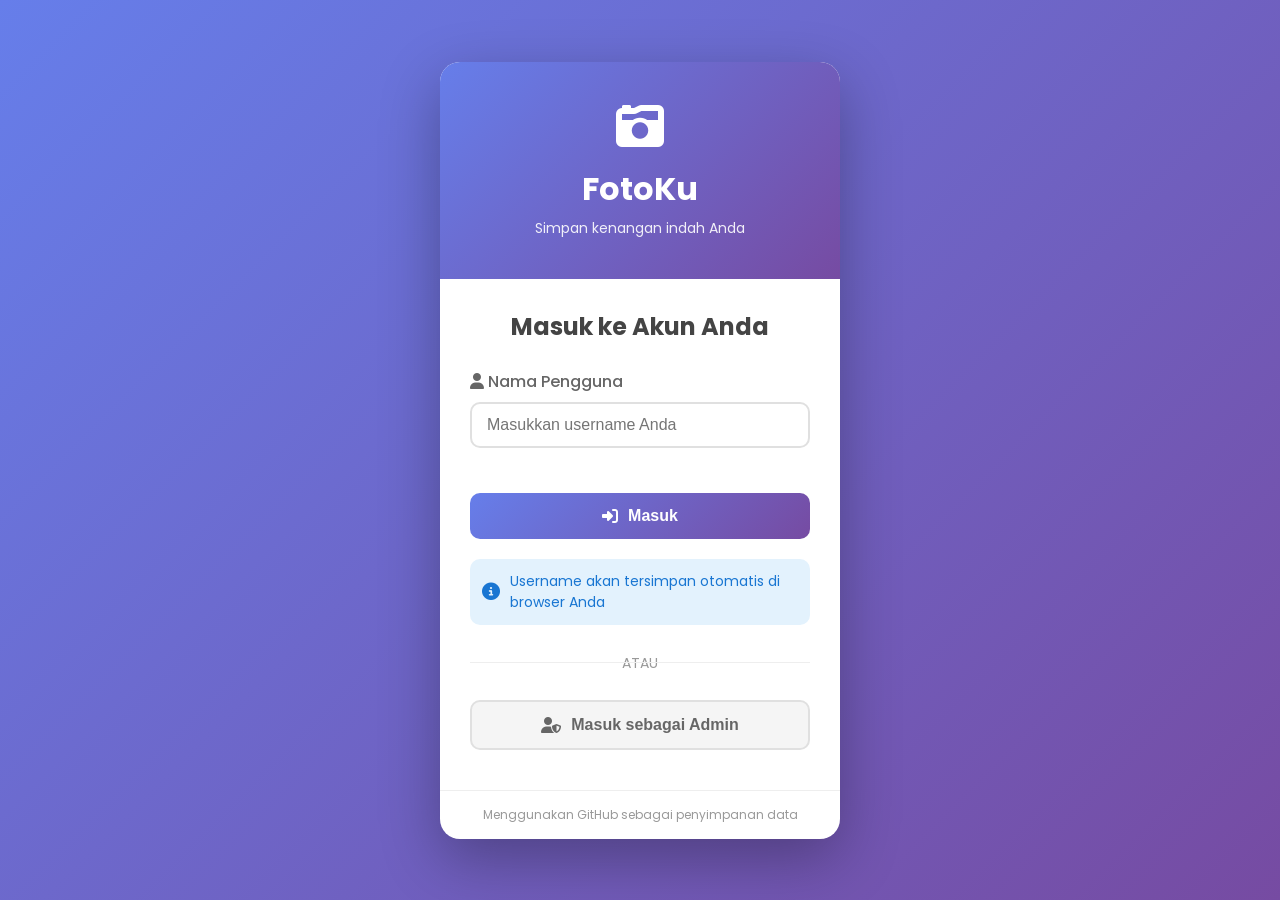
<file: index.html>
<!DOCTYPE html>
<html lang="id">
<head>
    <meta charset="UTF-8">
    <meta name="viewport" content="width=device-width, initial-scale=1.0">
    <title>FotoKu - Login</title>
    <link rel="stylesheet" href="style.css">
    <link rel="stylesheet" href="https://cdnjs.cloudflare.com/ajax/libs/font-awesome/6.4.0/css/all.min.css">
    <link href="https://fonts.googleapis.com/css2?family=Poppins:wght@300;400;500;600;700&display=swap" rel="stylesheet">
</head>
<body>
    <div class="login-container">
        <div class="login-card">
            <div class="logo">
                <i class="fas fa-camera-retro"></i>
                <h1>FotoKu</h1>
                <p class="tagline">Simpan kenangan indah Anda</p>
            </div>
            
            <div class="login-form">
                <h2>Masuk ke Akun Anda</h2>
                
                <div class="form-group">
                    <label for="username">
                        <i class="fas fa-user"></i> Nama Pengguna
                    </label>
                    <input type="text" id="username" placeholder="Masukkan username Anda" autocomplete="username">
                    <div class="error-message" id="username-error"></div>
                </div>
                
                <button id="login-btn" class="btn-login">
                    <i class="fas fa-sign-in-alt"></i> Masuk
                </button>
                
                <div class="info-box">
                    <i class="fas fa-info-circle"></i>
                    <p>Username akan tersimpan otomatis di browser Anda</p>
                </div>
                
                <div class="divider">
                    <span>ATAU</span>
                </div>
                
                <button id="admin-btn" class="btn-admin">
                    <i class="fas fa-user-shield"></i> Masuk sebagai Admin
                </button>
            </div>
            
            <div class="footer">
                <p>Menggunakan GitHub sebagai penyimpanan data</p>
            </div>
        </div>
        
        <div class="notification" id="notification"></div>
    </div>
    
    <script src="script.js"></script>
</body>
</html>
</file>
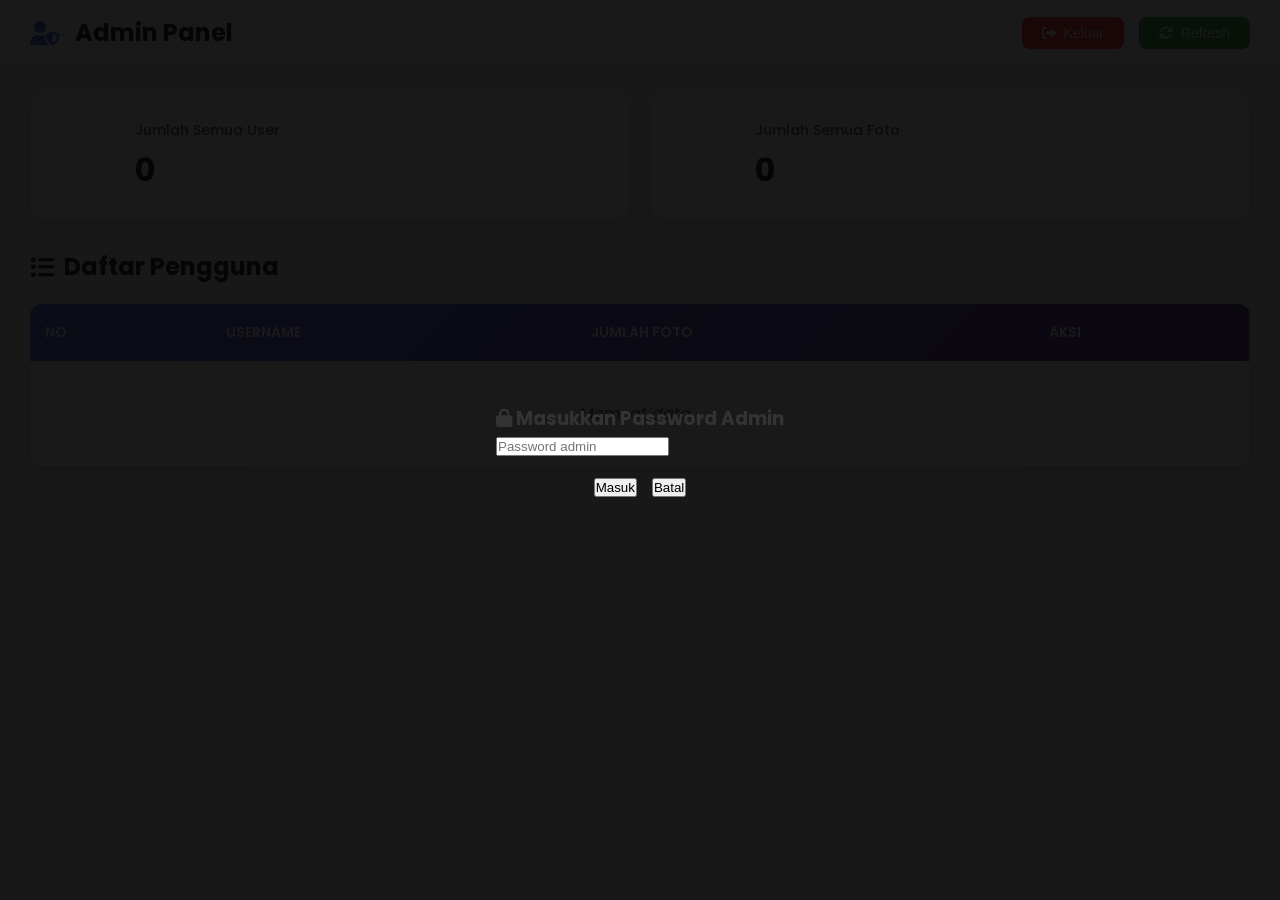
<file: admin.html>
<!DOCTYPE html>
<html lang="id">
<head>
    <meta charset="UTF-8">
    <meta name="viewport" content="width=device-width, initial-scale=1.0">
    <title>FotoKu - Admin Panel</title>
    <link rel="stylesheet" href="style.css">
    <link rel="stylesheet" href="https://cdnjs.cloudflare.com/ajax/libs/font-awesome/6.4.0/css/all.min.css">
    <link href="https://fonts.googleapis.com/css2?family=Poppins:wght@300;400;500;600;700&display=swap" rel="stylesheet">
</head>
<body>
    <div class="admin-container">
        <nav class="admin-nav">
            <div class="nav-brand">
                <i class="fas fa-user-shield"></i>
                <h1>Admin Panel</h1>
            </div>
            <div class="nav-actions">
                <button id="logout-btn" class="btn-logout">
                    <i class="fas fa-sign-out-alt"></i> Keluar
                </button>
                <button id="refresh-btn" class="btn-refresh">
                    <i class="fas fa-sync-alt"></i> Refresh
                </button>
            </div>
        </nav>
        
        <main class="admin-main">
            <div class="stats-container">
                <div class="stat-card">
                    <div class="stat-icon">
                        <i class="fas fa-users"></i>
                    </div>
                    <div class="stat-content">
                        <h3>Jumlah Semua User</h3>
                        <p class="stat-number" id="total-users">0</p>
                    </div>
                </div>
                
                <div class="stat-card">
                    <div class="stat-icon">
                        <i class="fas fa-images"></i>
                    </div>
                    <div class="stat-content">
                        <h3>Jumlah Semua Foto</h3>
                        <p class="stat-number" id="total-photos">0</p>
                    </div>
                </div>
            </div>
            
            <div class="admin-section">
                <h2><i class="fas fa-list"></i> Daftar Pengguna</h2>
                <div class="table-container">
                    <table class="user-table">
                        <thead>
                            <tr>
                                <th>NO</th>
                                <th>USERNAME</th>
                                <th>JUMLAH FOTO</th>
                                <th>AKSI</th>
                            </tr>
                        </thead>
                        <tbody id="users-table-body">
                            <!-- Data akan dimuat di sini -->
                            <tr>
                                <td colspan="4" class="empty-message">Memuat data...</td>
                            </tr>
                        </tbody>
                    </table>
                </div>
            </div>
        </main>
        
        <div class="notification" id="notification"></div>
        <div class="modal-overlay" id="admin-password-modal">
            <div class="modal">
                <h3><i class="fas fa-lock"></i> Masukkan Password Admin</h3>
                <input type="password" id="admin-password" placeholder="Password admin">
                <div class="modal-actions">
                    <button id="submit-admin-password" class="btn-primary">Masuk</button>
                    <button id="cancel-admin" class="btn-secondary">Batal</button>
                </div>
            </div>
        </div>
    </div>
    
    <script src="script.js"></script>
</body>
</html>
</file>
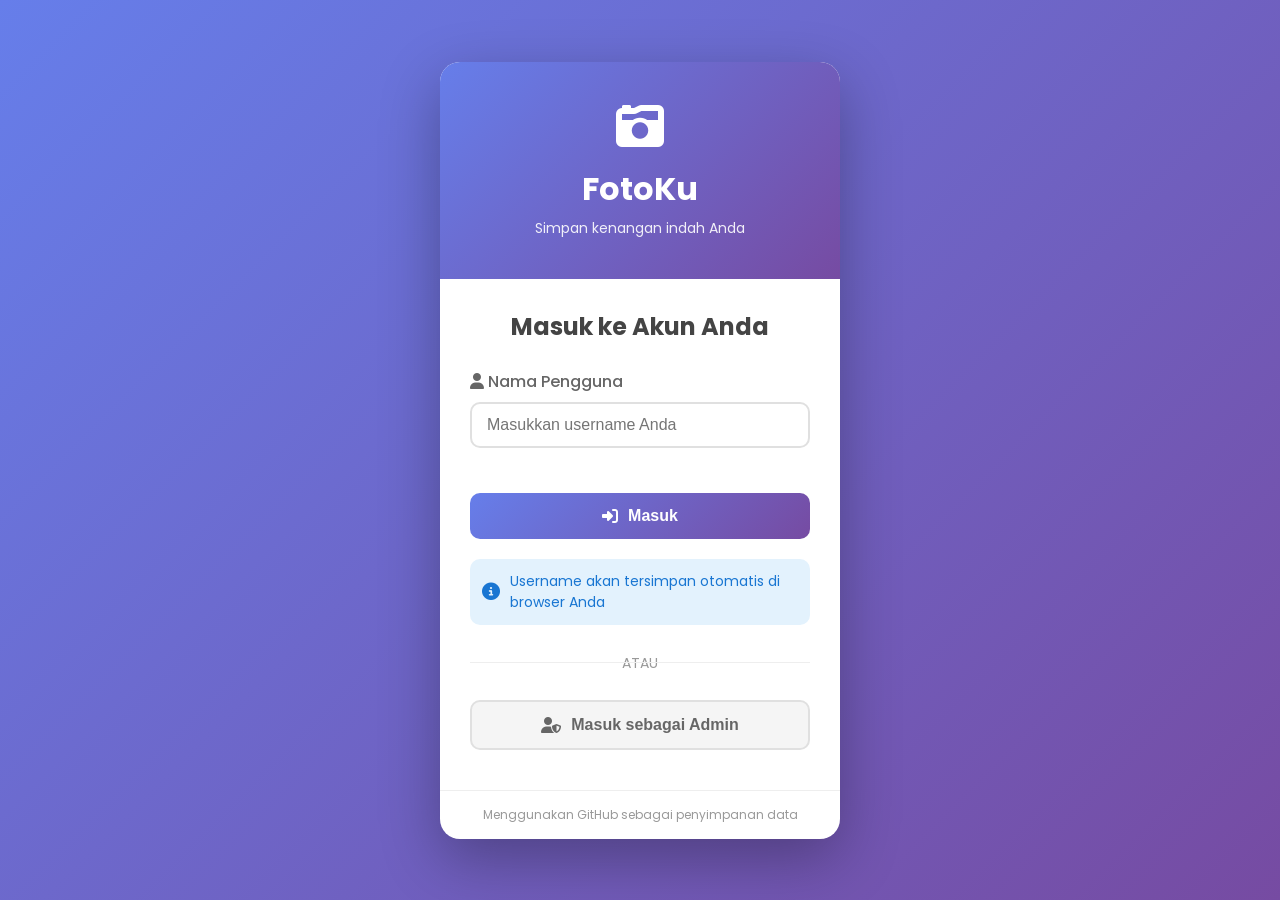
<file: utama.html>
<!DOCTYPE html>
<html lang="id">
<head>
    <meta charset="UTF-8">
    <meta name="viewport" content="width=device-width, initial-scale=1.0">
    <title>FotoKu - Gallery</title>
    <link rel="stylesheet" href="style.css">
    <link rel="stylesheet" href="https://cdnjs.cloudflare.com/ajax/libs/font-awesome/6.4.0/css/all.min.css">
    <link href="https://fonts.googleapis.com/css2?family=Poppins:wght@300;400;500;600;700&display=swap" rel="stylesheet">
</head>
<body>
    <div class="gallery-container">
        <nav class="gallery-nav">
            <div class="nav-brand">
                <i class="fas fa-camera"></i>
                <h1>Galeri Foto</h1>
            </div>
            <div class="user-info">
                <span id="current-user">Loading...</span>
                <button id="logout-user-btn" class="btn-logout-small">
                    <i class="fas fa-sign-out-alt"></i> Keluar
                </button>
            </div>
        </nav>
        
        <main class="gallery-main">
            <div class="stats-container">
                <div class="stat-card user-stat">
                    <div class="stat-icon">
                        <i class="fas fa-user-circle"></i>
                    </div>
                    <div class="stat-content">
                        <h3>Jumlah Gambar Anda</h3>
                        <p class="stat-number" id="user-photos-count">0</p>
                    </div>
                </div>
                
                <div class="stat-card total-stat">
                    <div class="stat-icon">
                        <i class="fas fa-globe"></i>
                    </div>
                    <div class="stat-content">
                        <h3>Total Gambar Semua User</h3>
                        <p class="stat-number" id="total-photos-count">0</p>
                    </div>
                </div>
            </div>
            
            <div class="upload-section">
                <button id="upload-btn" class="btn-upload">
                    <i class="fas fa-plus-circle"></i> Tambah Gambar
                </button>
                <input type="file" id="file-input" accept="image/*" multiple style="display: none;">
            </div>
            
            <div class="gallery-section">
                <h2><i class="fas fa-images"></i> Foto Anda</h2>
                <div class="gallery-grid" id="gallery-grid">
                    <!-- Gambar akan dimuat di sini -->
                    <div class="empty-gallery">
                        <i class="fas fa-image"></i>
                        <p>Belum ada foto. Klik "Tambah Gambar" untuk mengunggah.</p>
                    </div>
                </div>
            </div>
        </main>
        
        <!-- Modal untuk preview gambar -->
        <div class="modal-overlay" id="image-modal">
            <div class="image-modal-content">
                <button class="close-modal"><i class="fas fa-times"></i></button>
                <img id="modal-image" src="" alt="Preview">
                <div class="modal-actions">
                    <button id="download-btn" class="btn-download">
                        <i class="fas fa-download"></i> Download
                    </button>
                    <button id="delete-btn" class="btn-delete">
                        <i class="fas fa-trash"></i> Hapus
                    </button>
                </div>
            </div>
        </div>
        
        <div class="notification" id="notification"></div>
    </div>
    
    <script src="script.js"></script>
</body>
</html>
</file>
<file: style.css>
/* Reset & Base Styles */
* {
    margin: 0;
    padding: 0;
    box-sizing: border-box;
}

body {
    font-family: 'Poppins', sans-serif;
    background: linear-gradient(135deg, #667eea 0%, #764ba2 100%);
    min-height: 100vh;
    color: #333;
}

/* Notification */
.notification {
    position: fixed;
    top: 20px;
    right: 20px;
    padding: 15px 25px;
    background: #4CAF50;
    color: white;
    border-radius: 8px;
    box-shadow: 0 4px 12px rgba(0,0,0,0.15);
    display: none;
    z-index: 1000;
    animation: slideIn 0.3s ease;
}

.notification.error {
    background: #f44336;
}

.notification.warning {
    background: #ff9800;
}

@keyframes slideIn {
    from {
        transform: translateX(100%);
        opacity: 0;
    }
    to {
        transform: translateX(0);
        opacity: 1;
    }
}

/* Login Page */
.login-container {
    display: flex;
    justify-content: center;
    align-items: center;
    min-height: 100vh;
    padding: 20px;
}

.login-card {
    background: white;
    border-radius: 20px;
    box-shadow: 0 20px 60px rgba(0,0,0,0.3);
    width: 100%;
    max-width: 400px;
    overflow: hidden;
}

.logo {
    background: linear-gradient(135deg, #667eea 0%, #764ba2 100%);
    color: white;
    padding: 40px 30px;
    text-align: center;
}

.logo i {
    font-size: 48px;
    margin-bottom: 15px;
}

.logo h1 {
    font-size: 32px;
    font-weight: 700;
    margin-bottom: 5px;
}

.tagline {
    font-size: 14px;
    opacity: 0.9;
}

.login-form {
    padding: 30px;
}

.login-form h2 {
    text-align: center;
    margin-bottom: 25px;
    color: #444;
}

.form-group {
    margin-bottom: 20px;
}

.form-group label {
    display: block;
    margin-bottom: 8px;
    color: #666;
    font-weight: 500;
}

.form-group input {
    width: 100%;
    padding: 12px 15px;
    border: 2px solid #e0e0e0;
    border-radius: 10px;
    font-size: 16px;
    transition: border-color 0.3s;
}

.form-group input:focus {
    outline: none;
    border-color: #667eea;
}

.error-message {
    color: #f44336;
    font-size: 14px;
    margin-top: 5px;
    min-height: 20px;
}

.btn-login, .btn-admin {
    width: 100%;
    padding: 14px;
    border: none;
    border-radius: 10px;
    font-size: 16px;
    font-weight: 600;
    cursor: pointer;
    transition: all 0.3s;
    display: flex;
    align-items: center;
    justify-content: center;
    gap: 10px;
    margin: 10px 0;
}

.btn-login {
    background: linear-gradient(135deg, #667eea 0%, #764ba2 100%);
    color: white;
}

.btn-login:hover {
    transform: translateY(-2px);
    box-shadow: 0 8px 20px rgba(102, 126, 234, 0.4);
}

.btn-admin {
    background: #f5f5f5;
    color: #666;
    border: 2px solid #e0e0e0;
}

.btn-admin:hover {
    background: #e8e8e8;
    border-color: #ccc;
}

.info-box {
    background: #e3f2fd;
    border-radius: 10px;
    padding: 12px;
    margin: 20px 0;
    display: flex;
    align-items: center;
    gap: 10px;
    font-size: 14px;
    color: #1976d2;
}

.info-box i {
    font-size: 18px;
}

.divider {
    text-align: center;
    margin: 25px 0;
    position: relative;
}

.divider::before {
    content: '';
    position: absolute;
    left: 0;
    top: 50%;
    width: 100%;
    height: 1px;
    background: #eee;
}

.divider span {
    background: white;
    padding: 0 15px;
    color: #999;
    font-size: 14px;
}

.footer {
    text-align: center;
    padding: 15px;
    font-size: 12px;
    color: #999;
    border-top: 1px solid #eee;
}

/* Admin & Gallery Common */
.admin-container, .gallery-container {
    background: #f5f5f7;
    min-height: 100vh;
}

.admin-nav, .gallery-nav {
    background: white;
    padding: 15px 30px;
    display: flex;
    justify-content: space-between;
    align-items: center;
    box-shadow: 0 2px 10px rgba(0,0,0,0.1);
}

.nav-brand {
    display: flex;
    align-items: center;
    gap: 15px;
}

.nav-brand i {
    font-size: 24px;
    color: #667eea;
}

.nav-brand h1 {
    font-size: 24px;
    color: #333;
}

.nav-actions, .user-info {
    display: flex;
    align-items: center;
    gap: 15px;
}

.btn-logout, .btn-refresh, .btn-logout-small {
    padding: 8px 20px;
    border: none;
    border-radius: 8px;
    font-size: 14px;
    font-weight: 500;
    cursor: pointer;
    transition: all 0.3s;
    display: flex;
    align-items: center;
    gap: 8px;
}

.btn-logout, .btn-logout-small {
    background: #ff4444;
    color: white;
}

.btn-logout:hover, .btn-logout-small:hover {
    background: #cc0000;
    transform: translateY(-1px);
}

.btn-refresh {
    background: #4CAF50;
    color: white;
}

.btn-refresh:hover {
    background: #45a049;
    transform: translateY(-1px);
}

.btn-logout-small {
    padding: 6px 15px;
    font-size: 13px;
}

.user-info {
    color: #666;
}

/* Stats Container */
.stats-container {
    display: grid;
    grid-template-columns: repeat(auto-fit, minmax(250px, 1fr));
    gap: 20px;
    padding: 30px;
}

.stat-card {
    background: white;
    border-radius: 15px;
    padding: 25px;
    display: flex;
    align-items: center;
    gap: 20px;
    box-shadow: 0 5px 15px rgba(0,0,0,0.08);
    transition: transform 0.3s;
}

.stat-card:hover {
    transform: translateY(-5px);
}

.stat-icon {
    width: 60px;
    height: 60px;
    border-radius: 12px;
    display: flex;
    align-items: center;
    justify-content: center;
    font-size: 28px;
    color: white;
}

.user-stat .stat-icon {
    background: linear-gradient(135deg, #667eea 0%, #764ba2 100%);
}

.total-stat .stat-icon {
    background: linear-gradient(135deg, #4CAF50 0%, #2E7D32 100%);
}

.stat-content h3 {
    font-size: 14px;
    color: #666;
    margin-bottom: 5px;
    font-weight: 500;
}

.stat-number {
    font-size: 32px;
    font-weight: 700;
    color: #333;
}

/* Upload Section */
.upload-section {
    padding: 0 30px 20px;
}

.btn-upload {
    width: 100%;
    padding: 18px;
    background: linear-gradient(135deg, #4CAF50 0%, #2E7D32 100%);
    color: white;
    border: none;
    border-radius: 12px;
    font-size: 18px;
    font-weight: 600;
    cursor: pointer;
    display: flex;
    align-items: center;
    justify-content: center;
    gap: 12px;
    transition: all 0.3s;
}

.btn-upload:hover {
    transform: translateY(-2px);
    box-shadow: 0 8px 25px rgba(76, 175, 80, 0.3);
}

/* Gallery Grid */
.gallery-section {
    padding: 0 30px 30px;
}

.gallery-section h2 {
    margin-bottom: 20px;
    color: #333;
    display: flex;
    align-items: center;
    gap: 10px;
}

.gallery-grid {
    display: grid;
    grid-template-columns: repeat(auto-fill, minmax(250px, 1fr));
    gap: 20px;
}

.empty-gallery {
    grid-column: 1 / -1;
    text-align: center;
    padding: 60px 20px;
    color: #999;
}

.empty-gallery i {
    font-size: 48px;
    margin-bottom: 15px;
    opacity: 0.5;
}

.image-card {
    background: white;
    border-radius: 12px;
    overflow: hidden;
    box-shadow: 0 3px 10px rgba(0,0,0,0.1);
    transition: all 0.3s;
    cursor: pointer;
}

.image-card:hover {
    transform: translateY(-5px);
    box-shadow: 0 10px 25px rgba(0,0,0,0.15);
}

.image-card img {
    width: 100%;
    height: 200px;
    object-fit: cover;
    display: block;
}

.image-info {
    padding: 15px;
}

.image-info p {
    font-size: 12px;
    color: #666;
    margin-top: 5px;
}

/* Modal Overlay */
.modal-overlay {
    position: fixed;
    top: 0;
    left: 0;
    right: 0;
    bottom: 0;
    background: rgba(0,0,0,0.9);
    display: none;
    justify-content: center;
    align-items: center;
    z-index: 1000;
    padding: 20px;
}

.image-modal-content {
    position: relative;
    max-width: 90%;
    max-height: 90%;
}

.image-modal-content img {
    max-width: 100%;
    max-height: 70vh;
    display: block;
    border-radius: 10px;
}

.close-modal {
    position: absolute;
    top: -40px;
    right: 0;
    background: none;
    border: none;
    color: white;
    font-size: 24px;
    cursor: pointer;
    padding: 5px;
}

.modal-actions {
    display: flex;
    gap: 15px;
    margin-top: 20px;
    justify-content: center;
}

.btn-download, .btn-delete {
    padding: 12px 30px;
    border: none;
    border-radius: 8px;
    font-size: 16px;
    font-weight: 500;
    cursor: pointer;
    transition: all 0.3s;
    display: flex;
    align-items: center;
    gap: 10px;
}

.btn-download {
    background: #2196F3;
    color: white;
}

.btn-download:hover {
    background: #0b7dda;
}

.btn-delete {
    background: #f44336;
    color: white;
}

.btn-delete:hover {
    background: #d32f2f;
}

/* Admin Table */
.admin-section {
    padding: 0 30px 30px;
}

.admin-section h2 {
    margin-bottom: 20px;
    color: #333;
    display: flex;
    align-items: center;
    gap: 10px;
}

.table-container {
    background: white;
    border-radius: 12px;
    overflow: hidden;
    box-shadow: 0 3px 10px rgba(0,0,0,0.1);
}

.user-table {
    width: 100%;
    border-collapse: collapse;
}

.user-table thead {
    background: linear-gradient(135deg, #667eea 0%, #764ba2 100%);
}

.user-table th {
    padding: 18px 15px;
    text-align: left;
    color: white;
    font-weight: 600;
    font-size: 14px;
}

.user-table tbody tr {
    border-bottom: 1px solid #eee;
}

.user-table tbody tr:hover {
    background: #f9f9f9;
}

.user-table td {
    padding: 15px;
    color: #666;
}

.empty-message {
    text-align: center;
    padding: 40px !important;
    color: #999;
    font-style: italic;
}

.btn-view {
    padding: 6px 15px;
    background: #2196F3;
    color: white;
    border: none;
    border-radius: 6px;
    font-size: 12px;
    cursor: pointer;
    transition: background 0.3s;
}

.btn-view:hover {
    background: #0b7dda;
}

/* Responsive */
@media (max-width: 768px) {
    .stats-container {
        grid-template-columns: 1fr;
        padding: 20px;
    }
    
    .gallery-grid {
        grid-template-columns: repeat(auto-fill, minmax(150px, 1fr));
    }
    
    .admin-nav, .gallery-nav {
        padding: 15px 20px;
        flex-direction: column;
        gap: 15px;
    }
    
    .nav-actions, .user-info {
        width: 100%;
        justify-content: center;
    }
    
    .user-table {
        display: block;
        overflow-x: auto;
    }
}

/* Loading Animation */
.loading {
    display: inline-block;
    width: 20px;
    height: 20px;
    border: 3px solid #f3f3f3;
    border-top: 3px solid #667eea;
    border-radius: 50%;
    animation: spin 1s linear infinite;
}

@keyframes spin {
    0% { transform: rotate(0deg); }
    100% { transform: rotate(360deg); }
}
</file>
